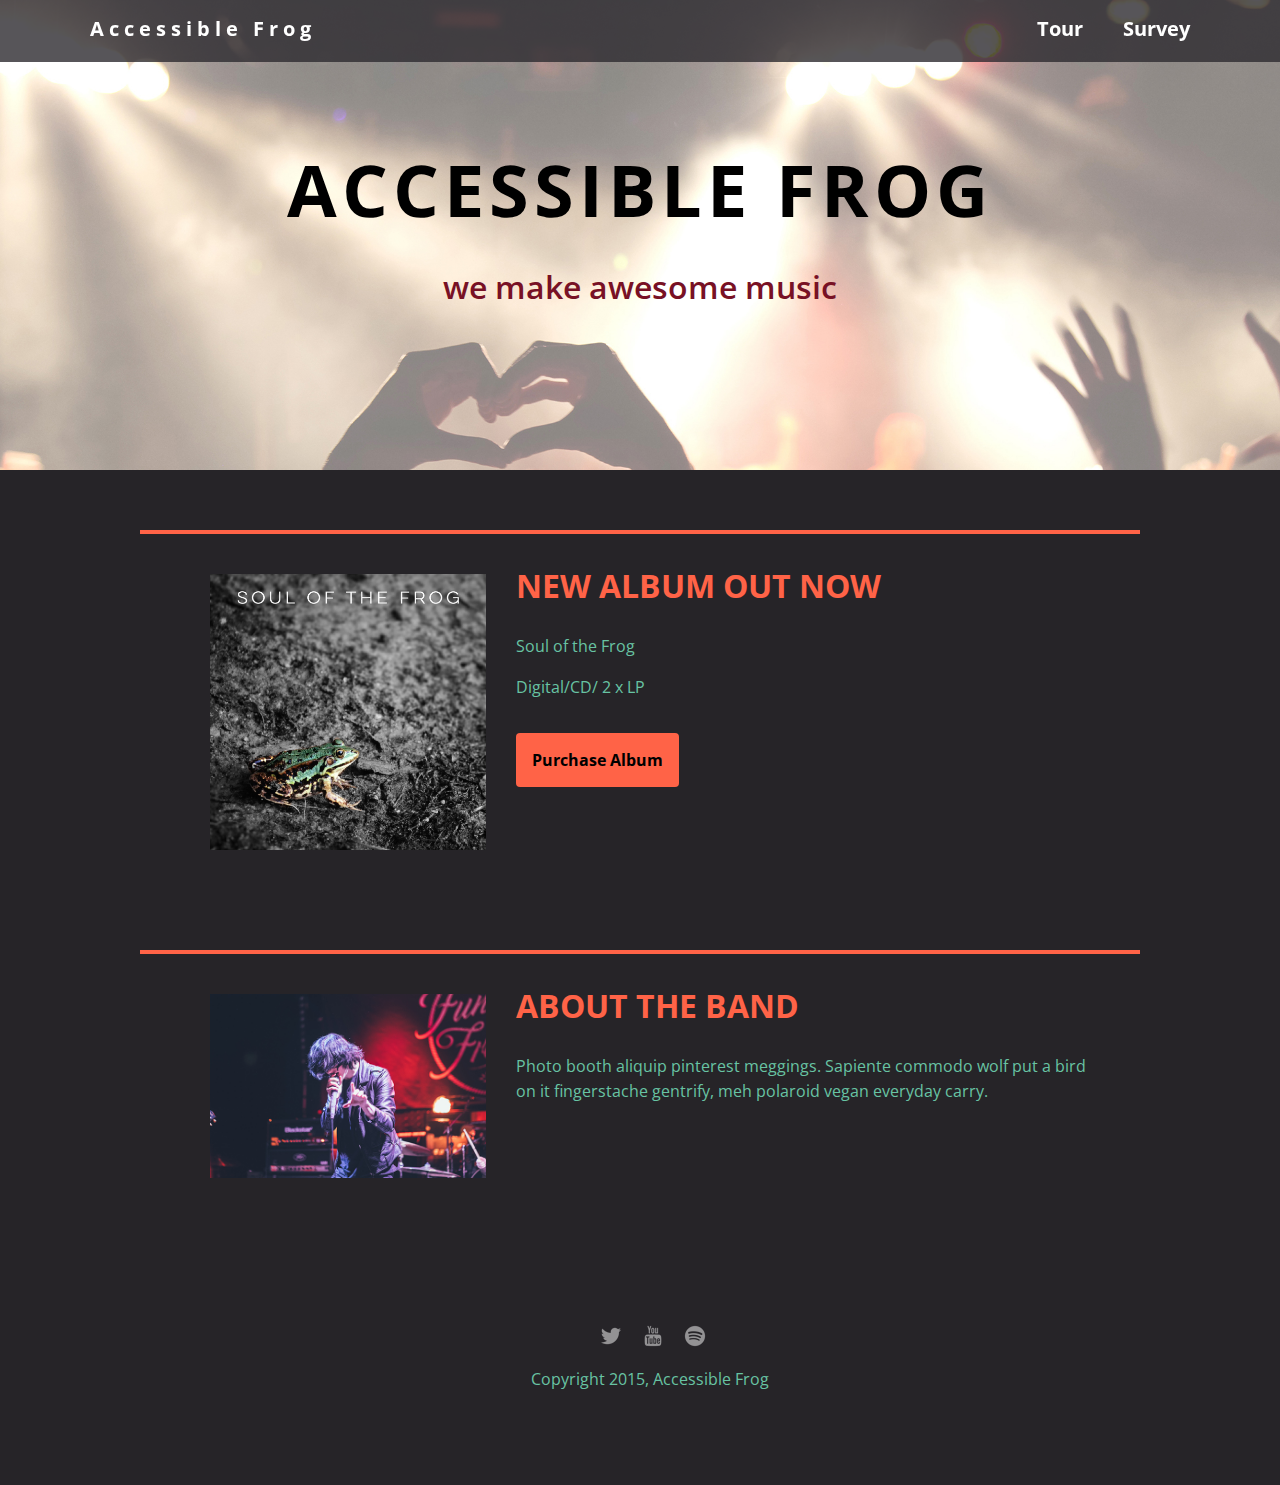
<file: index.html>
<!doctype html>
<html lang="en">
  <head>
      <meta charset="utf-8">
      <link href="css/styles.css" rel="stylesheet" type="text/css" />
      <meta name="viewport" content="width=device-width, initial-scale=1, maximum-scale=1, user-scalable=0"/>
      <link href='https://fonts.googleapis.com/css?family=Open+Sans:400,300,600' rel='stylesheet' type='text/css'>
      <title>Accessible Frog</title>
  </head>

  <body>
    <nav role="navigation" class="main-nav">
      <ul class="nav">
        <li class="name"><a href="#">Accessible Frog</a></li>
        <li><a href="tour.html">Tour</a></li>
        <li><a href="survey.html">Survey</a></li>
      </ul>
    </nav>

    <header role="banner">
      <h1 class="tag name">ACCESSIBLE FROG</h1>
      <h2 class="tagline">we make awesome music</h2>
    </header>

    <main role="main">
      <div class="card">
        <div class="flex">
          <img class="photo" src= "img/soul_of_the_frog.jpg" alt="Album cover
          for Soul of the Frog.">
          <div class="information">
            <h2 class="heading">New album out now</h2>
            <p>Soul of the Frog</p>
            <p class="btn-margin">Digital/CD/ 2 x LP</p>
            <a href="#" class="buy">Purchase Album</a>
          </div>
        </div>
      </div>

      <div class="card">
        <div class="flex">
          <img class="photo" src= "img/lead_singer.jpg" alt="The lead singer for
          Accessible Frog.">
          <div class="information">
            <h2 class="heading">About the band</h2>
            <p>Photo booth aliquip pinterest meggings. Sapiente commodo wolf put a bird on it fingerstache gentrify, meh polaroid vegan everyday carry.</p>
          </div>
        </div>
      </div>
    </main>

    <footer>
      <ul>
        <li><a href="#" class="social twitter">twitter link</a></li>
        <li><a href="#" class="social youtube">youtube link</a></li>
        <li><a href="#" class="social spotify">spotify link</a></li>
      </ul>
      <p class="copyright">Copyright 2015, Accessible Frog</p>
    </footer>

  </body>
</html>
</file>
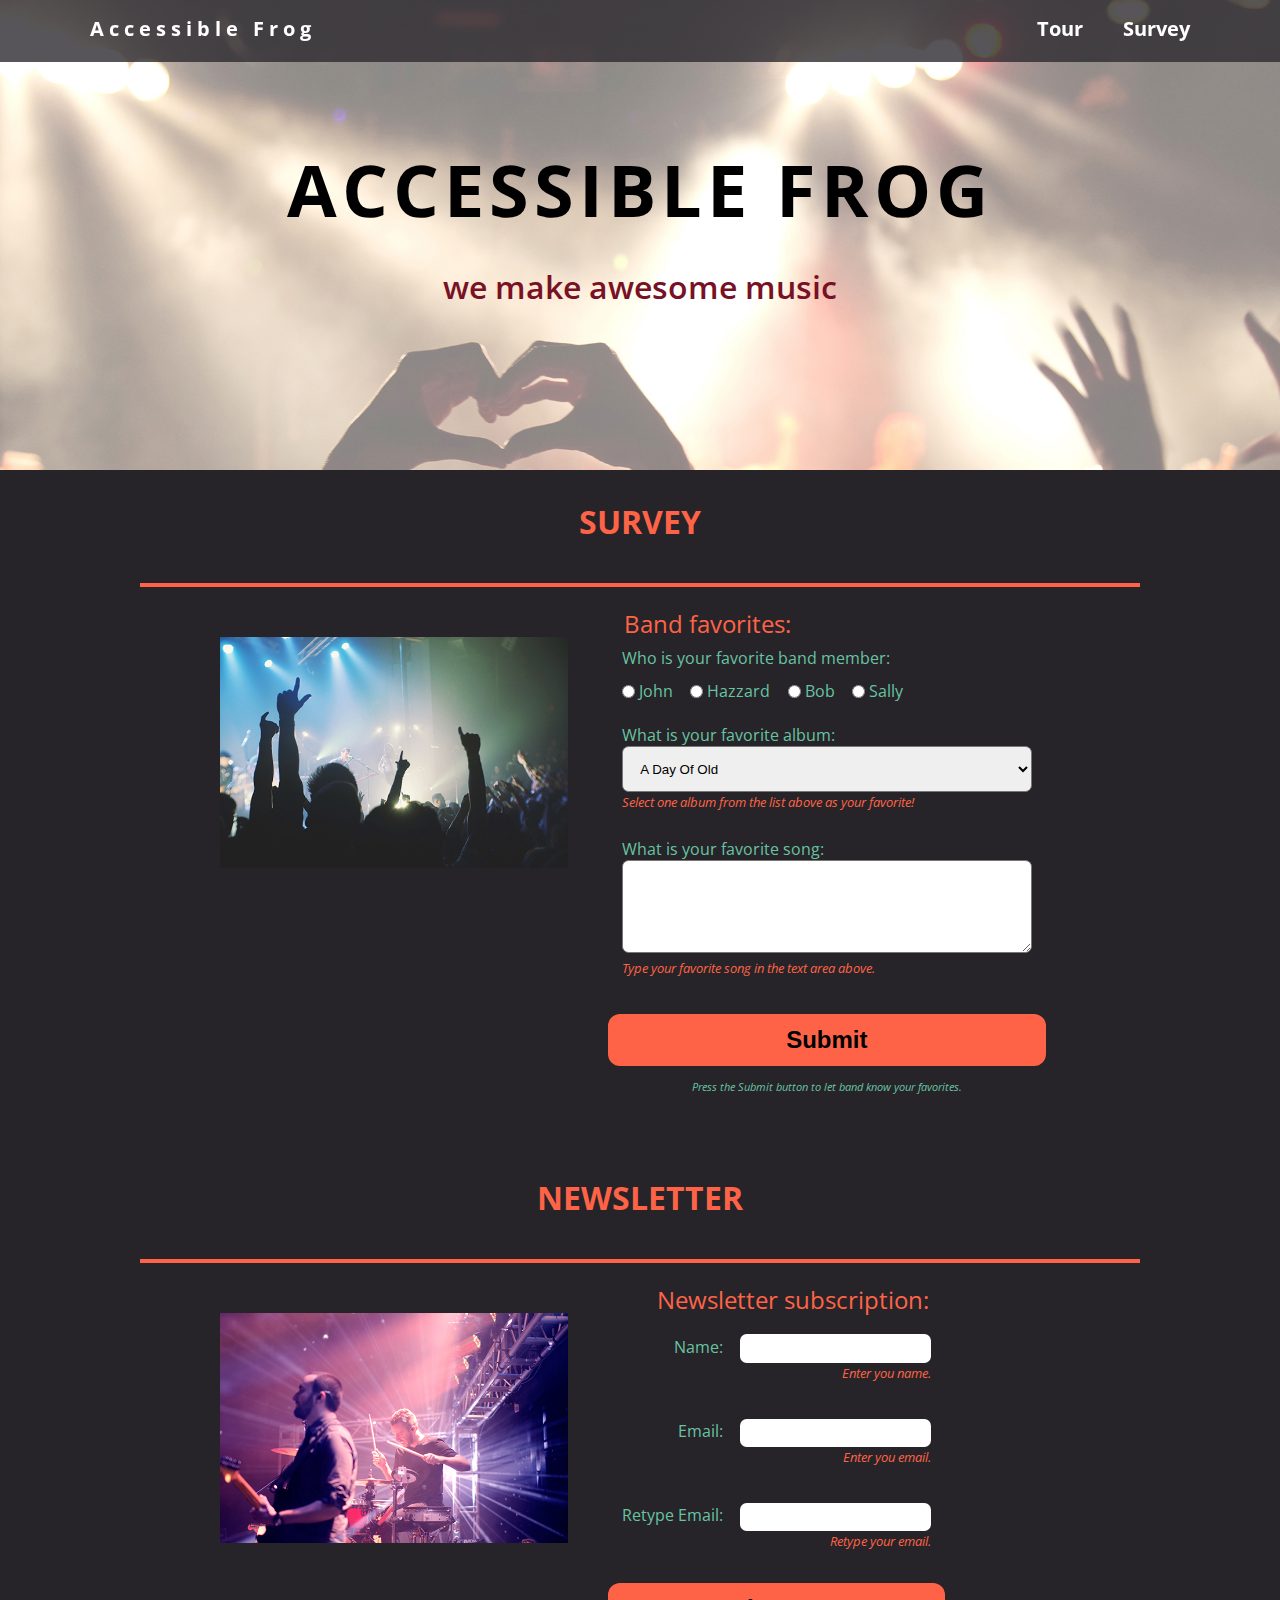
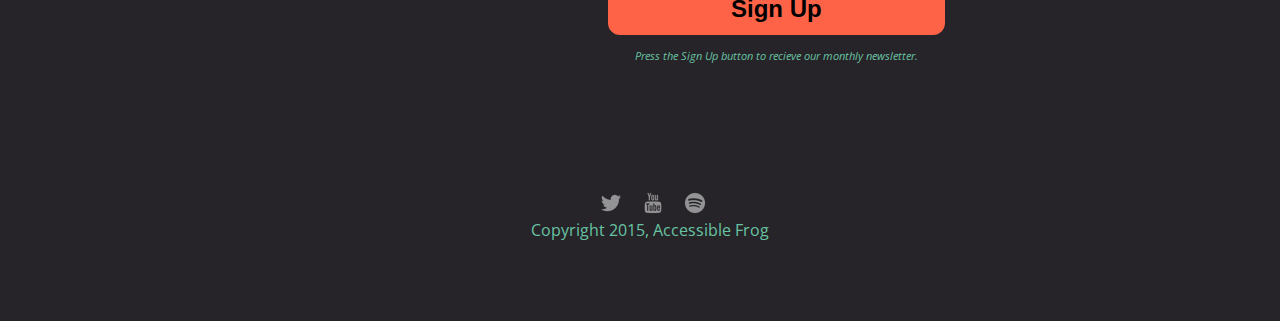
<file: survey.html>
<!doctype html>
<html lang="en">
  <head>
    <meta charset="utf-8">
    <link href="css/styles.css" rel="stylesheet" type="text/css" />
    <link href="css/survey.css" rel="stylesheet" type="text/css" />
    <meta name="viewport" content="width=device-width, initial-scale=1, maximum-scale=1, user-scalable=0"/>
    <link href='https://fonts.googleapis.com/css?family=Open+Sans:400,300,600' rel='stylesheet' type='text/css'>
    <title>Accessible Frog</title>
  </head>

  <body>
    <nav role="navigation" class="main-nav">
      <ul class="nav">
        <li class="name"><a href="index.html">Accessible Frog</a></li>
        <li><a href="tour.html">Tour</a></li>
        <li><a href="#">Survey</a></li>
      </ul>
    </nav>

    <header role="banner">
      <h1 class="tag name">ACCESSIBLE FROG</h1>
      <h2 class="tagline">we make awesome music</h2>
    </header>

    <main role="main">
      <h2 class= "heading">Survey</h2>
      <div class="card">
        <div class="flex">
          <img class="photo" src= "img/concert01.jpg" alt="Fans at an Accessible
          Frog concert.">
          <div class="container">
            <form action="survey.html" method="post" role="form" class="survey">
              <fieldset>
                <legend>Band favorites:</legend>
                <p id="favMember">Who is your favorite band member:</p>
                <input aria-describedby="favMember" type="radio" name="res" value="John" id="john">
                <label for="john">John</label>
                <input aria-describedby="favMember" type="radio" name="res" value="Hazzard" id="hazzard">
                <label for="hazzard">Hazzard</label>
                <input aria-describedby="favMember" type="radio" name="res" value="Bob" id="bob">
                <label for="bob">Bob</label>
                <input aria-describedby="favMember" type="radio" name="res" value="Sally" id="sally">
                <label for="sally">Sally</label><br>

                <label for="albums">What is your favorite album:</label><br>
                <select aria-describedby="favAlbum" id="albums" name="select">
                  <option value="1">A Day Of Old</option>
                  <option value="2">Diamond Fireworks</option>
                  <option value="3">Enjoy Your Desire</option>
                  <option value="4">Finding My Shadow</option>
                  <option value="5">Heroic Forever</option>
                  <option value="6">Midnight Fires</option>
                  <option value="7">Music Of My Life</option>
                  <option value="8">Party For An Angel</option>
                  <option value="9">Song For Yesterday</option>
                  <option value="10">Street Of The Rider</option>
                  <option value="11">This Is For You</option>
                </select><br>
                <p id="favAlbum">Select one album from the list above as your favorite!</p>

                <label for="favSong">What is your favorite song:</label>
                <textarea aria-describedby="favSongTip" id="favSong" name="textarea"></textarea>
                <p id="favSongTip">Type your favorite song in the text area above.</p>
              </fieldset>
              <button aria-describedby="submitButton" type="submit" role="button">Submit</button>
              <p id="submitButton">Press the Submit button to let band know your favorites.</p>
            </form>
          </div>
        </div>
      </div>
      <h2 class= "heading">Newsletter</h2>
      <div class="card">
        <div class="flex">
          <img class="photo" src= "img/the_band.jpg" alt="The Accessible Frog
          drummer and guitarist.">
            <div class="container">
              <form action="survey.html" method="post" role="form" class="newsletter">
                  <fieldset>
                    <legend>Newsletter subscription:</legend>
                      <label for="inputName">Name: </label>
                      <input aria-describedby="textField" type ="text" name="textfield" id="inputName">
                      <p class="aria-tip" id="textField">Enter you name.</p><br>
                      <label for="inputEmail">Email: </label>
                      <input aria-describedby="textEmail" type ="email" name="textfield" id="inputEmail">
                      <p class="aria-tip" id="textEmail">Enter you email.</p><br>
                      <label for="retypeEmail">Retype Email: </label>
                      <input aria-describedby="retype" type ="email" name="textfield" id="retypeEmail">
                      <p class="aria-tip" id="retype">Retype your email.</p><br>
                  </fieldset>
                  <button aria-describedby="signUp" type="submit" role="button">Sign Up</button>
                  <p id="signUp">Press the Sign Up button to recieve our monthly newsletter.</p>
              </form>
            </div>
        </div>
      </div>
    </main>

    <footer>
      <ul>
        <li><a href="#" class="social twitter">twitter link</a></li>
        <li><a href="#" class="social youtube">youtube link</a></li>
        <li><a href="#" class="social spotify">spotify link</a></li>
      </ul>
      <p class="copyright">Copyright 2015, Accessible Frog</p>
    </footer>
  </body>
</html>
</file>
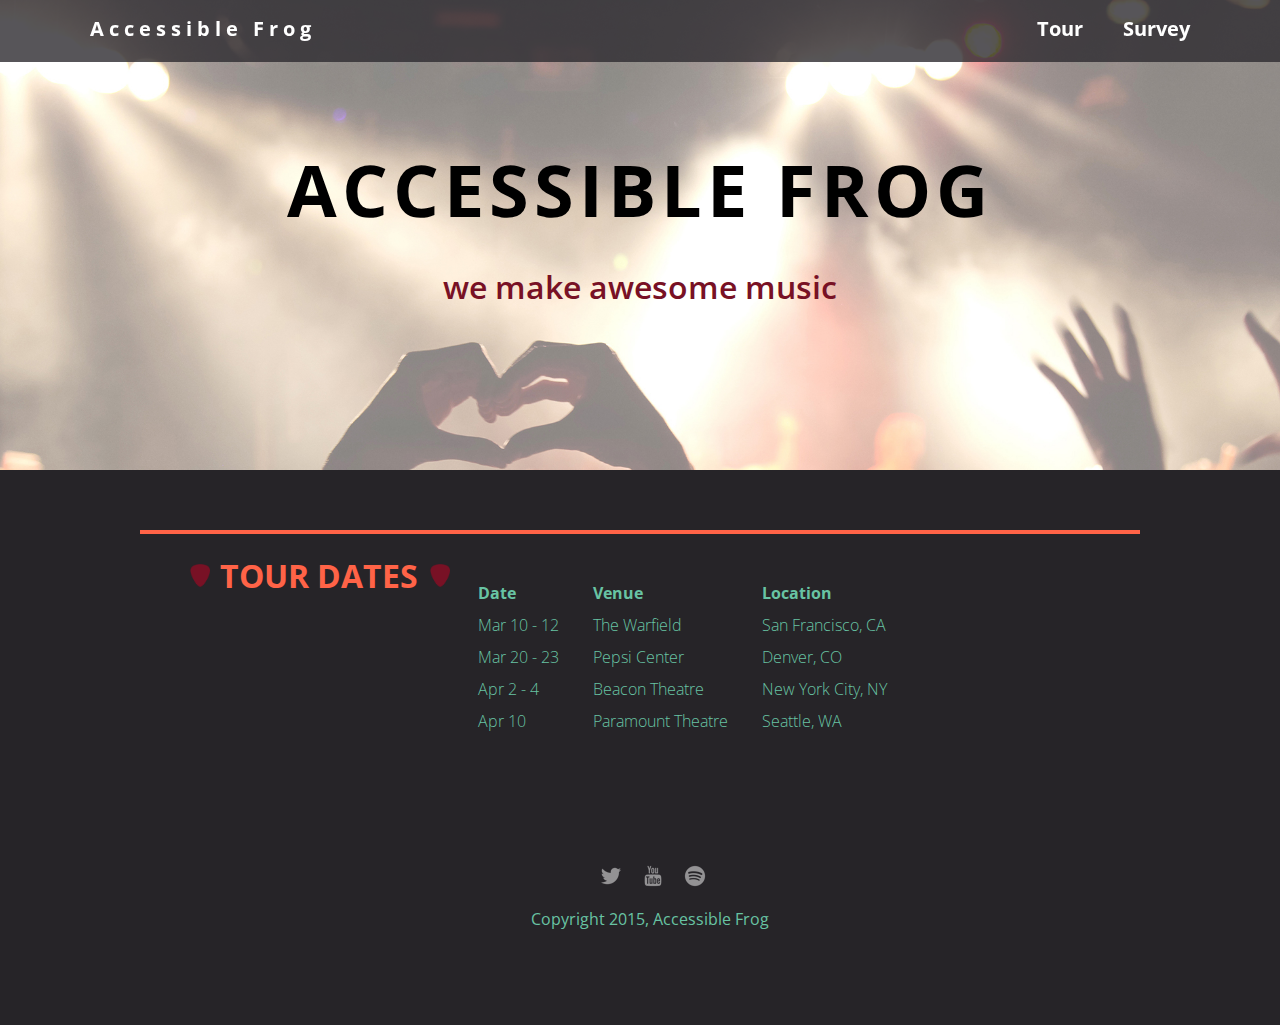
<file: tour.html>
<!doctype html>
<html lang="en">
  <head>
      <meta charset="utf-8">
      <link href="css/styles.css" rel="stylesheet" type="text/css" />
      <link href="css/tour.css" rel="stylesheet" type="text/css" />
      <meta name="viewport" content="width=device-width, initial-scale=1, maximum-scale=1, user-scalable=0"/>
      <link href='https://fonts.googleapis.com/css?family=Open+Sans:400,300,600' rel='stylesheet' type='text/css'>
      <title>Accessible Frog</title>
  </head>

  <body>
    <div role="navigation" class="main-nav">
      <ul class="nav">
        <li class="name"><a href="index.html">Accessible Frog</a></li>
        <li><a href="#">Tour</a></li>
        <li><a href="survey.html">Survey</a></li>
      </ul>
    </div>

    <header role="banner">
      <h1 class="tag name">ACCESSIBLE FROG</h1>
      <h2 class="tagline">we make awesome music</h2>
    </header>

    <main role="main">
      <div class="card">
        <div class="flex">
        <!-- The following images are decorative for this project. -->
        <!-- Please see the project instructions for information on how to handle these. -->
          <img class="pick" src= "img/guitar_pick.png" alt="">
          <h2 class="heading">Tour Dates</h2>
          <img class="pick" src= "img/guitar_pick.png" alt="">
          <table>
            <caption style="visibility: hidden">Tour Dates Information</caption>
            <thead>
              <tr>
                <th scope="col">Date</th>
                <th scope="col">Venue</th>
                <th scope="col">Location</th>
              </tr>
            </thead>
            <tbody>
              <tr>
                <td>Mar 10 - 12</td>
                <td>The Warfield</td>
                <td>San Francisco, CA</td>
              </tr>
              <tr>
                <td>Mar 20 - 23</td>
                <td>Pepsi Center</td>
                <td>Denver, CO</td>
              </tr>
              <tr>
                <td>Apr 2 - 4</td>
                <td>Beacon Theatre</td>
                <td>New York City, NY</td>
              </tr>
              <tr>
                <td>Apr 10</td>
                <td>Paramount Theatre</td>
                <td>Seattle, WA</td>
              </tr>
            </tbody>
          </table>
        </div>
      </div>
    </main>

    <footer>
      <ul>
        <li><a href="#" class="social twitter">twitter link</a></li>
        <li><a href="#" class="social youtube">youtube link</a></li>
        <li><a href="#" class="social spotify">spotify link</a></li>
      </ul>
      <p class="copyright">Copyright 2015, Accessible Frog</p>
    </footer>
  </body>
</html>
</file>
<file: css/styles.css>
/* Global Layout Set-up */
* {
  box-sizing: border-box;
}

body {
  margin: 0;
  padding: 0;
  text-align: center;
  font-family: 'Open Sans', sans-serif;
  color: #68c3a3;
  background: #262428;
}

/* Link Styles */

a {
  text-decoration: none;
  color: #fff;
}

a:hover {
  color: #ff6347;
}

.buy {
  color: #000;
  background: #ff6347;
  border-radius: .25em;
  padding: 1em;
  font-weight: bold;
  transition: all .4s ease-in-out;
}

.buy:hover {
  background: #fff;
}

.btn-margin {
  margin-bottom: 3em;
}

/* Section Styles */

.main-nav {
  width: 100%;
  background: rgba(45, 43, 48, 0.8);
  min-height: 30px;
  padding: 10px;
  position: fixed;
  text-align: center;
}


.nav {
  display: flex;
  justify-content: space-around;
  font-weight: 700;
  list-style-type: none;
  margin: 0 auto;
  padding: 0;
}

.nav .name {
  display: block;
  margin-right: auto;
  color: white;
  letter-spacing: 5px;
}

.nav li {
  padding: 5px 0 10px 0;
}

.nav a {
  transition: all .5s;
  padding: 1.25rem;
}

.nav a:hover {
  color: #262428;
  background: #68c3a3;
}

header {
  text-align: center;
  background: url('../img/concert02_no_text.jpg') no-repeat top center ;
  background-size: cover;
  overflow: hidden;
  padding-top: 60px;
  height: 350px;
}

.tag {
  color: black;
  letter-spacing: 5px;
}

.name{
  font-weight: 700;
}

header .name{
  font-size: 3rem;
}

.tagline {
  font-weight: 600;
  color: #781125;
}

.card {
  margin: 30px;
  padding: 20px 40px 40px;
  text-align: left;
  border-top: 4px solid #ff6347;
  clear: both;
}
.card:hover {
  border-color: #d4b300;
}


.photo{
  display: block;
  width: 200px;
  height: 0%;
  margin: 0 auto;
}

.information{
  width: 100%;
  text-align: center;
  /*display: inline-block;
  position: absolute;*/
}

.heading{
  font-size: 2em;
  text-transform: uppercase;
  color: #ff6347;
  margin-top: 10px;
}

/* Footer styles */

footer {
  width: 100%;
  min-height: 30px;
  padding: 20px 0 40px 20px;
}

footer .copyright {
  top: -8px;
  font-size: .75em;
}

footer ul {
  list-style-type: none;
  margin: 0;
  padding: 0;
}

footer ul li {
  display: inline-block;
}

a.social {
  display: inline-block;
  margin-left: 5px;
  width: 32px;
  height: 32px;
  background-size: 32px 32px;
  opacity: .5;
  transition: all .5s;
  line-height: 0px;
  font-size: 0px;
}

a.twitter {
  background-image: url(../img/twitter-32.png);
}

a.youtube {
  background-image: url(../img/youtube-32.png);
}

a.spotify {
  background-image: url(../img/spotify-32.png);
}

a.social:hover {
  opacity: 1;
}
.clearfix {
  clear: both;
}

/* Styles for larger screens */
@media screen and (min-width: 840px) {

  .main-nav {
    font-size: 1.25em;
  }

  .flex {
    display: -ms-flexbox;      /* TWEENER - IE 10 */
    display: flex;
    max-width: 1200px;
    -ms-flex-pack: distribute;
  }

  header {
    min-height: 470px;
  }

  header .name {
    font-size: 4.5rem;
    margin: 5rem auto .5rem auto;
  }

  .tagline {
    font-size: 2rem;
  }

  .nav {
    max-width: 1200px;
    padding: 0 30px;
  }


  main {
    padding-top: 20px;
  }

  main p {
    line-height: 1.6em;
  }

  .card{
    margin: 40px auto;
    padding: 20px 40px 40px;
    width: 80%;
    max-width: 1000px;
  }

  .photo{
    width: 30%;
    margin: 20px 30px;
  }

  .information{
    text-align: left;
  }

  footer {
    font-size: 1.3em;
    max-width: 1200px;
    margin: 40px auto;
  }
}
</file>
<file: css/survey.css>
/* Survey page styles */

.photo{
  width: 60%;
  padding: 10px;
}

p {
  padding: 0;
  margin: 0;
}

form {
  margin: 0 auto;
  text-align: left;
  display: inline-block;
}

fieldset {
  border: none;
}

legend {
  font-size: 1.5rem;
  color: #ff6347;
}

input {
  margin: 1em 0 0 1em;
}

#john {
  margin-left: 0;
}

input[type="radio"] {
  margin-right: 0;
  margin-bottom: 2em;
}

select,
textarea {
  width: 100%;
  padding: 1em;
  border-radius: .5em;
}

textarea {
  height: 7em;
}

input[name="textfield"] {
  padding: .5em;
  border-radius: .5em;
  border: none;
}

input[name="textfield"]:focus,
select:focus,
textarea:focus {
  transition: all .5s ease-in-out;
  background: #68c3a3;
}

button {
  width: 100%;
  padding: .5em;
  border: none;
  border-radius: .5em;
  color: #000;
  background: #ff6347;
  transition: all .5s ease-in-out;
  font-size: 1.5em;
  font-weight: bold;
}

button:hover {
  background:  #fff;
  color: #ff6347;
}

#favAlbum,
#favSongTip,
.aria-tip {
  margin-bottom: 2em;
  color: #ff6347;
  font-size: .8em;
  font-style: italic;
}

.aria-tip {
  margin-bottom: 0;
}

#submitButton,
#signUp {
  color: #68c3a3;
  font-size: .7em;
  text-align: center;
  padding-top: 1em;
  font-style: italic;
}

.container{
  text-align: center;
}
.newsletter{
  text-align: right;

}



/* Styles for larger screens */
@media screen and (min-width: 840px) {
  .photo{
    width: 40%;
  }
}
</file>
<file: css/tour.css>
/* Tour page styles */

.heading{
  width: 200px;
  display: inline-block;
  margin: 0;
}

.pick{
  width: 40px;
  height: 0%;
  padding: 10px;
}

table {
  max-width: 550px;
}

td {
  font-weight: 300;
}

th,
td {
  padding: .25em 1em;
}
</file>
